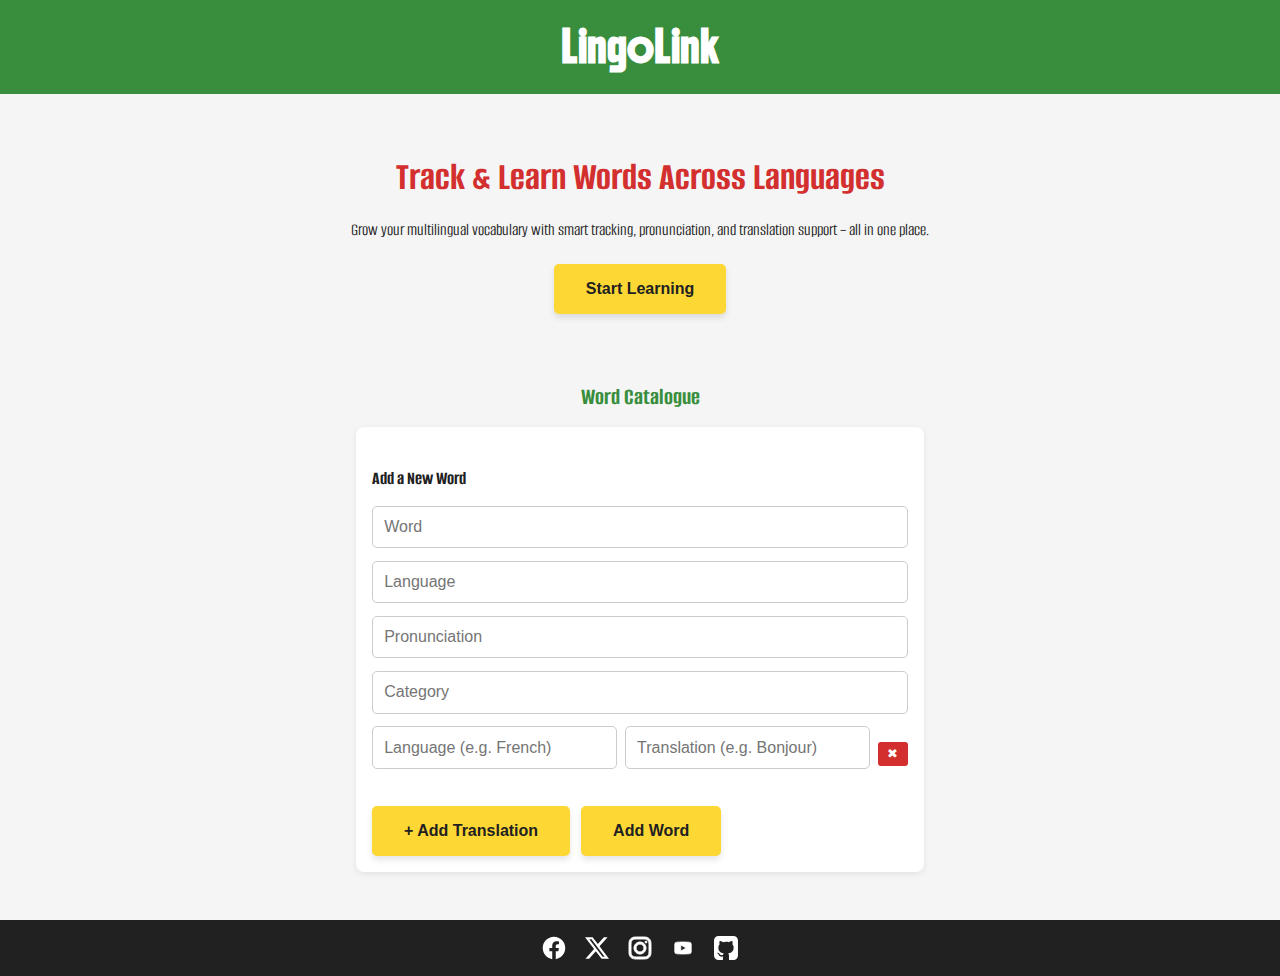
<file: index.html>
<!DOCTYPE html>
<html lang="en">
    <head>
        <meta charset="utf-8">
        <meta http-equiv="X-UA-Compatible" content="IE=edge">
        <meta name="keywords" content="language learning, multilingual, vocabulary app, translation tracker, Lithuanian, LingoLink, Flask project, JavaScript frontend">
        <meta name="description" content="LingoLink is a mobile-first app to help users track, translate, and manage words across multiple languages with support for pronunciation and categories.">    
        <meta name="author" content="Tyler Kerr">
        <meta name="viewport" content="width=device-width, initial-scale=1">
        <title>LingoLink</title>
        <link rel="stylesheet" href="./styles/styles.css">
        <link rel="preconnect" href="https://fonts.googleapis.com">
        <link rel="preconnect" href="https://fonts.gstatic.com" crossorigin>
        <link href="https://fonts.googleapis.com/css2?family=Hammersmith+One&display=swap" rel="stylesheet">
        <link rel="icon" type="image/x-icon" href="">
    </head>
    <body>
    <header>
        <h1>LingoLink</h1>
    </header>
    
    <!-- Landing Page -->
    <section class="landing">
        <h1>Track & Learn Words Across Languages</h1>
        <p>Grow your multilingual vocabulary with smart tracking, pronunciation, and translation support – all in one place.</p>
        <button class="cta-btn" onclick="document.querySelector('.dashboard').scrollIntoView({behavior: 'smooth'})">Start Learning</button>
    </section>
    
    <!-- Dashboard Page -->
    <section class="dashboard">
        <h2>Word Catalogue</h2>
        <div id="edit-status" class="edit-status"></div>
            <form id="add-word-form">
            <h3>Add a New Word</h3>
            <input type="hidden" id="edit-id" value="">
            <input type="text" id="word" placeholder="Word" required />
            <input type="text" id="language" placeholder="Language" required />
            <input type="text" id="pronunciation" placeholder="Pronunciation" />
            <input type="text" id="category" placeholder="Category" />
            <div id="translations-wrapper"></div>
            <button type="button" class="cta-btn" onclick="addTranslationField()">+ Add Translation</button>
            <button type="submit" class="cta-btn">Add Word</button>
            </form>
    </section>

    <!-- Edit Modal -->
    <div id="edit-modal" class="modal">
        <div class="modal-content">
            <span id="close-modal" class="close-btn">&times;</span>
            <h3>Edit Word</h3>
            <form id="edit-word-form" onsubmit="return handleEditSubmit(event)">
                <input type="hidden" id="edit-word-id" value="">
                <input type="text" id="edit-word" placeholder="Word" required />
                <input type="text" id="edit-language" placeholder="Language" required />
                <input type="text" id="edit-pronunciation" placeholder="Pronunciation" />
                <input type="text" id="edit-category" placeholder="Category" />
                <div id="edit-translations-wrapper"></div>
                <button type="button" class="cta-btn" onclick="addEditTranslationField()">+ Add Translation</button>
                <div class="modal-actions">
                    <button type="submit" class="cta-btn">Update Word</button>
                    <button type="button" id="cancel-edit" class="cta-btn cancel">Cancel</button>
                </div>
            </form>
        </div>
    </div>

        <!-- Footer -->
    <footer>
        <div class="social-icons">
        <a href="https://www.facebook.com/profile.php?id=61570549830925" target="_blank" rel="noopener"><img src="./resources/icons/facebook.svg" alt="Facebook"></a>
        <a href="https://x.com/TylerRTDev" target="_blank" rel="noopener"><img src="./resources/icons/x-social.svg" alt="Twitter"></a>
        <a href="https://www.instagram.com/tylerrtdev/" target="_blank" rel="noopener"><img src="./resources/icons/instagram.svg" alt="Instagram"></a>
        <a href="https://www.youtube.com" target="_blank" rel="noopener"><img src="./resources/icons/youtube.svg" alt="YouTube"></a>
        <a href="https://github.com/TylerRTDev" target="_blank" rel="noopener"><img src="./resources/icons/github-svgrepo-com.svg" alt="Git-Hub"></a>
        </div>
    </footer>
    <script src="./scripts/scripts.js"></script>
    </body>
</html>
</file>
<file: styles/styles.css>
@import url('https://fonts.googleapis.com/css2?family=Alumni+Sans:ital,wght@0,100..900;1,100..900&display=swap');
@import url('https://fonts.googleapis.com/css2?family=Boldonse&display=swap');

:root {
    --yellow: #fdd835;
    --green: #388e3c;
    --red: #d32f2f;
    --white: #ffffff;
    --dark: #212121;
    --gray: #f5f5f5;
}

* {
    box-sizing: border-box;
}

body {
    margin: 0;
    font-family: 'Alumni Sans', Tahoma, Geneva, Verdana, sans-serif;
    background-color: var(--gray);
    color: var(--dark);
}

header {
    background-color: var(--green);
    color: var(--white);
    padding: 1.2rem;
    text-align: center;
}

header h1 {
    margin: 0;
    font-size: 1.8rem;
    font-family: "Boldonse"
}

.landing {
    padding: 2rem 1rem;
    text-align: center;
}

.landing h1 {
    font-size: 2rem;
    margin-bottom: 0.5rem;
    color: var(--red);
}

.landing p {
    font-size: 1.1rem;
    margin-bottom: 1.5rem;
}

.cta-btn {
    background-color: var(--yellow);
    border: none;
    padding: 1rem 2rem;
    font-size: 1rem;
    font-weight: bold;
    border-radius: 5px;
    color: var(--dark);
    cursor: pointer;
    box-shadow: 0 4px 6px rgba(0, 0, 0, 0.1);
}

.dashboard {
    padding: 1rem;
}

.dashboard h2 {
    text-align: center;
    margin-bottom: 1rem;
    color: var(--green);
}

.dashboard h3 {
    font-size: 1.2rem;
    color: var(--dark);
    margin-top: 1.5rem;
    margin-bottom: 1rem;
}

#add-word-form {
    background-color: var(--white);
    padding: 1rem;
    border-radius: 8px;
    box-shadow: 0 2px 6px rgba(0, 0, 0, 0.08);
    margin-bottom: 2rem;
    
}

#add-word-form input {
    display: block;
    width: 100%;
    margin-bottom: 0.8rem;
    padding: 0.7rem;
    font-size: 1rem;
    border: 1px solid #ccc;
    border-radius: 5px;
}

#add-word-form .cta-btn {
    margin-top: 0.5rem;
    margin-right: 0.5rem;
}

#translations-wrapper {
    margin-bottom: 1rem;
}

.edit-status {
    display: none;
    margin-bottom: 1rem;
    font-weight: bold;
    color: var(--red);
}

  /* When form is in edit mode */
.editing-form {
    border: 2px solid var(--yellow);
    background-color: #fffde7;
    padding: 1rem;
    border-radius: 5px;
}

#edit-word-form {
    background-color: var(--white);
    padding: 1rem;
}

#edit-word-form input {
    display: block;
    width: 100%;
    margin-bottom: 0.8rem;
    padding: 0.7rem;
    font-size: 1rem;
    border: 1px solid #ccc;
    border-radius: 5px;
}

#edit-word-form .cta-btn {
    margin-top: 0.5rem;
    margin-right: 0.5rem;
}

#edit-translations-wrapper {
    margin-bottom: 1rem;
}  

/* Modal backdrop */
.modal {
    display: none; /* Hidden by default */
    position: fixed;
    z-index: 1000;
    left: 0;
    top: 0;
    width: 100%;
    height: 100%;
    overflow: auto;
    background-color: rgba(0, 0, 0, 0.6);
    padding-top: 60px;
}

/* Modal box */
.modal-content {
    background-color: #fff;
    margin: auto;
    padding: 2rem;
    border-radius: 8px;
    width: 90%;
    max-width: 500px;
    position: relative;
    box-shadow: 0 5px 15px rgba(0, 0, 0, 0.3);
}

/* Close (X) button */
.close-btn {
position: absolute;
top: 10px;
right: 15px;
font-size: 1.5rem;
color: var(--dark);
cursor: pointer;
}

/* Modal actions button row */
.modal-actions {
display: flex;
gap: 0.5rem;
margin-top: 1rem;
}

.modal .cancel {
background-color: var(--red);
color: white;
}

.word-card {
    background-color: var(--white);
    border-left: 6px solid var(--green);
    padding: 1rem;
    margin-bottom: 1rem;
    border-radius: 4px;
    box-shadow: 0 2px 5px rgba(0, 0, 0, 0.05);
}

.word-card h3 {
    margin: 0;
    color: var(--red);
}

.translations {
    margin: 0.5rem 0;
    color: var(--dark);
    font-size: 0.95rem;
}

.translation-pair {
    display: flex;
    gap: 0.5rem;
    margin-bottom: 0.5rem;
    align-items: center;
}

.translation-pair input {
    flex: 1;
}

.remove-btn {
    background-color: var(--red);
    color: white;
    border: none;
    padding: 0.3rem 0.6rem;
    border-radius: 3px;
    cursor: pointer;
}

.actions {
    margin-top: 0.5rem;
}

.actions button {
    margin-right: 0.5rem;
    padding: 0.5rem 1rem;
    font-weight: bold;
    border: none;
    border-radius: 3px;
    cursor: pointer;
}

.edit-btn {
    background-color: var(--yellow);
    color: var(--dark);
}

.delete-btn {
    background-color: var(--red);
    color: var(--white);
}

footer {
    background-color: var(--dark);
    color: var(--white);
    text-align: center;
    padding: 1rem;
}

.social-icons a {
    margin: 0 0.5rem;
    display: inline-block;
}

.social-icons img {
    width: 24px;
    height: 24px;
    vertical-align: middle;
}

@media(min-width: 768px) {
    .landing h1 {
    font-size: 2.5rem;
    }

    .dashboard {
    max-width: 600px;
    margin: 0 auto;
    }
}
</file>
